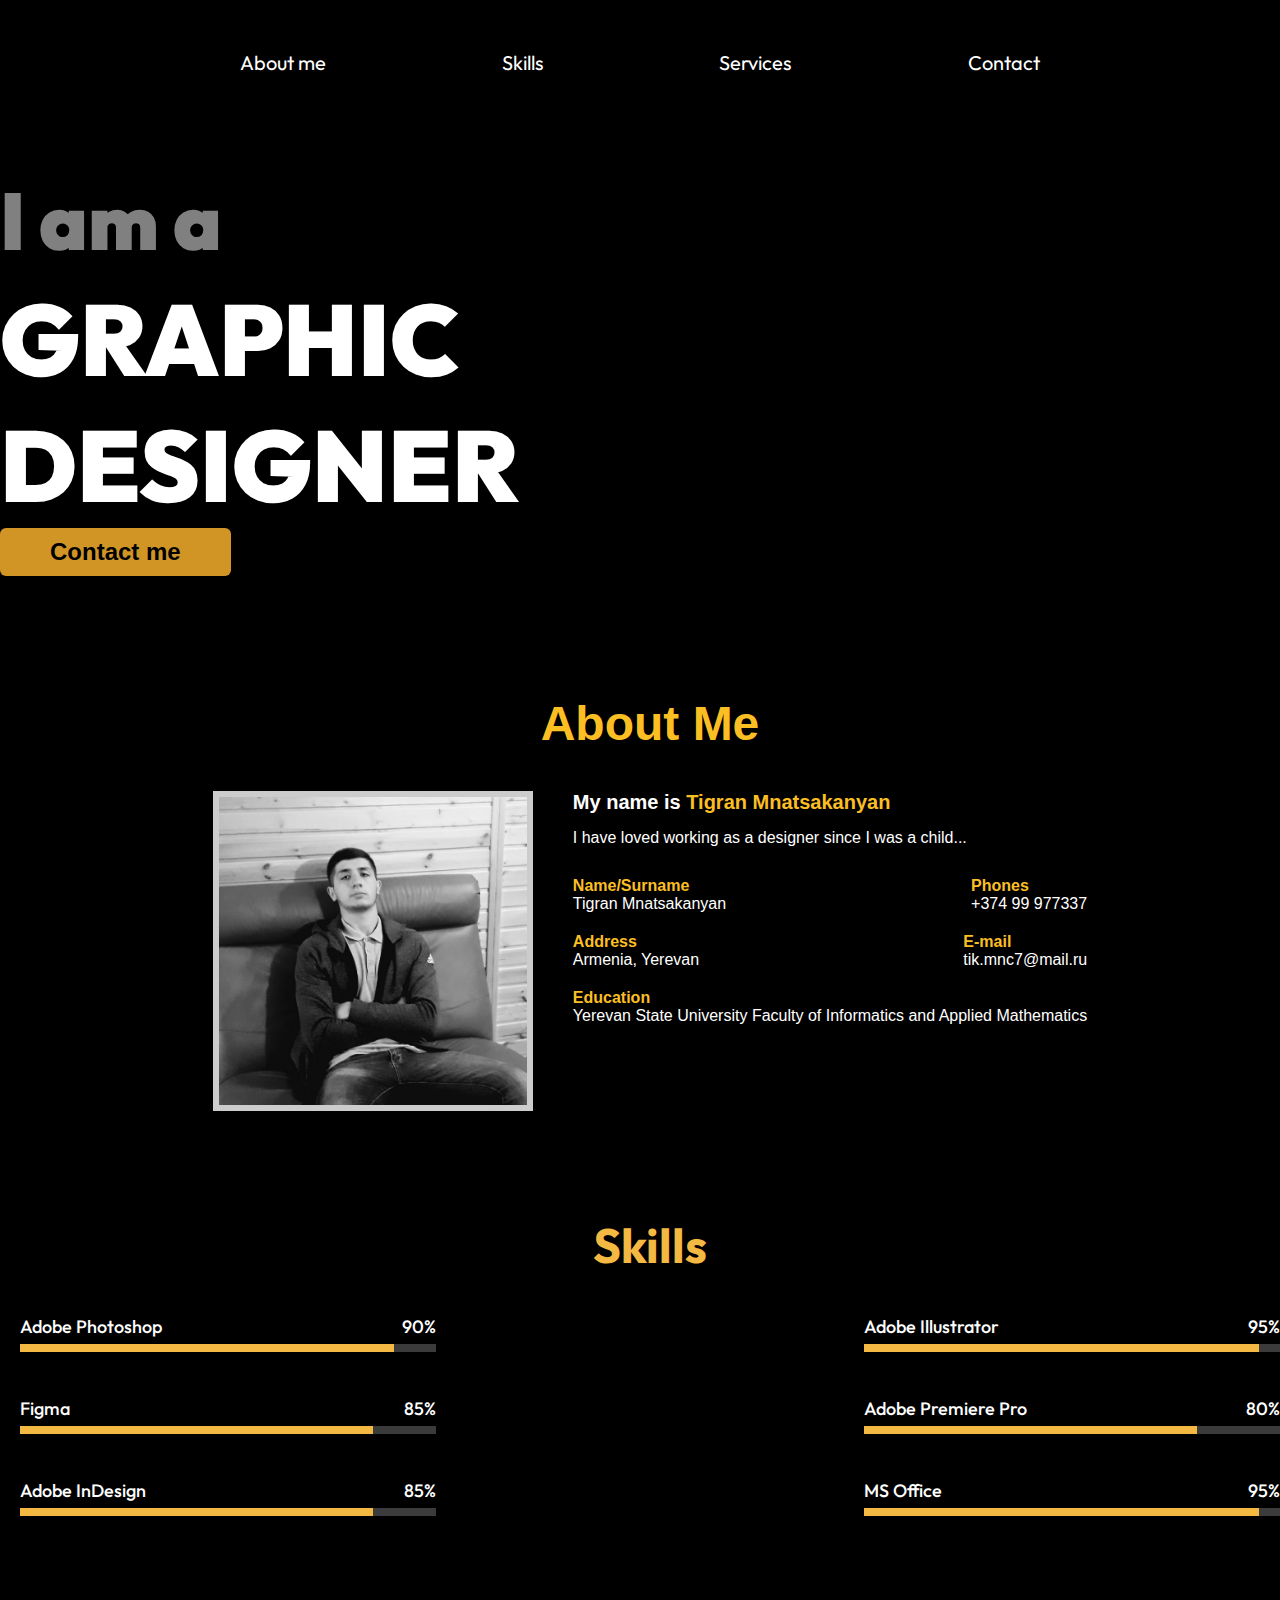
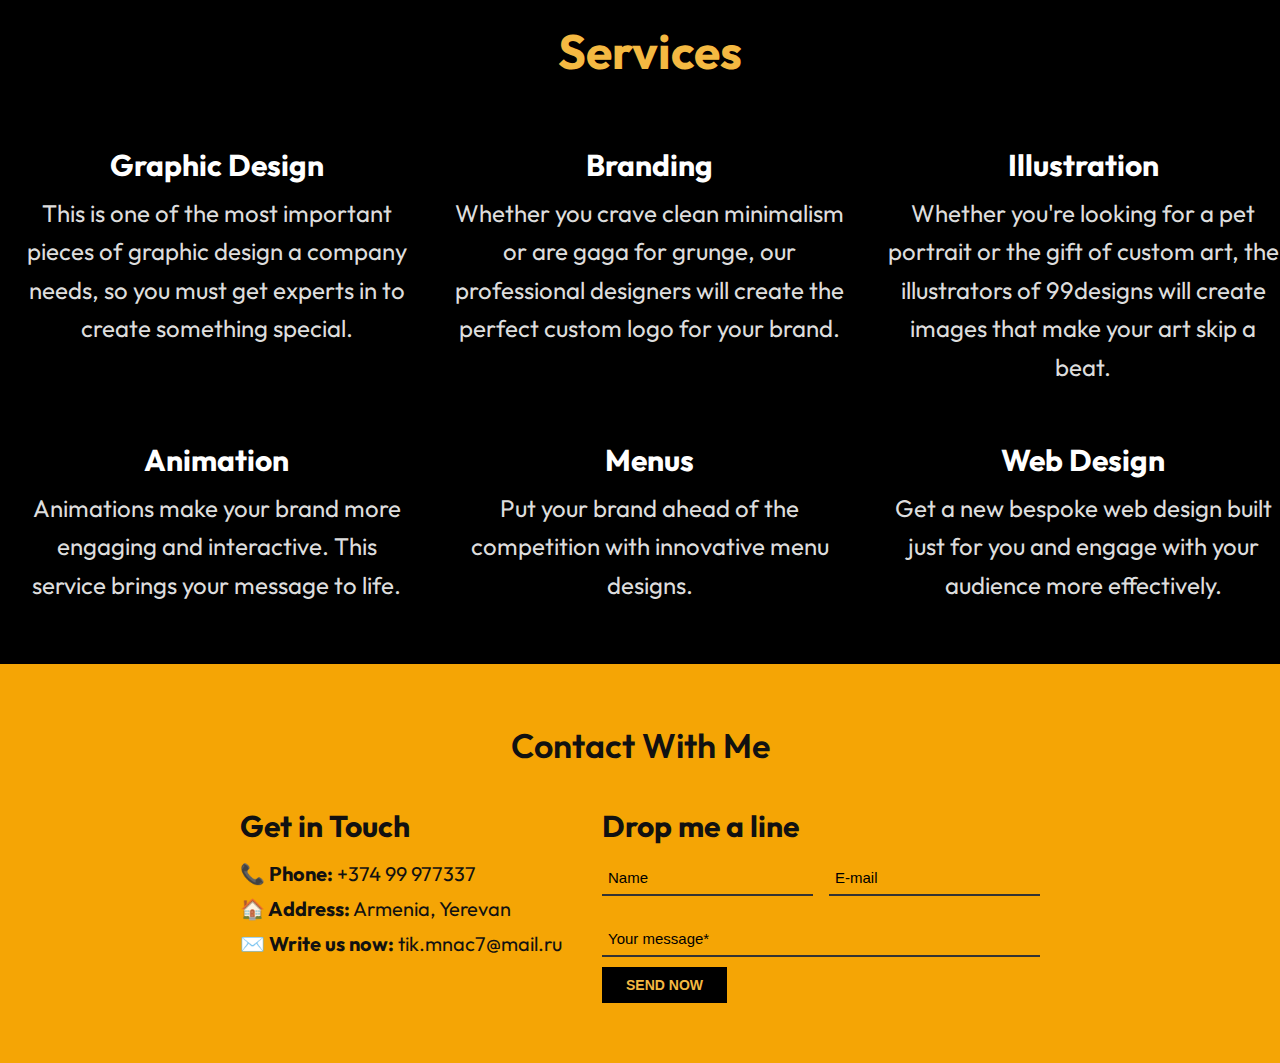
<file: index.html>
<!DOCTYPE html>
<html lang="en">
<head>
    <meta charset="UTF-8">
    <meta name="viewport" content="width=device-width, initial-scale=1.0">
    <title>portfolio</title>
    <link rel="stylesheet" href="css/main.css">
    <link rel="preconnect" href="https://fonts.googleapis.com">
<link rel="preconnect" href="https://fonts.gstatic.com" crossorigin>
<link href="https://fonts.googleapis.com/css2?family=Roboto:ital,wght@0,100..900;1,100..900&display=swap" rel="stylesheet">
<link href="https://fonts.googleapis.com/css2?family=Outfit:wght@400;600&display=swap" rel="stylesheet">
</head>
<body>
    
    <header class="header">

        <nav class="header__nav">
            <ul class="div_header">
                <li class="li_header"><a class="a_header" href="#about">About me</a></li>
                <li class="li_header"><a class="a_header" href="#skills">Skills</a></li>
                <li class="li_header"><a class="a_header" href="#services">Services</a></li>
                <li class="li_header"><a class="a_header" href="#contact">Contact</a></li>
            </ul>
        </nav>
        
    </header>

    <main class="main">
        <div class="container">

            <section class="hero" >
                    <div class="hero__content">
                        <p class="hero__content-text">
                            <span class="hero__content-span" >I am a</span> <br> GRAPHIC <br> DESIGNER
                        </p>
                    </div>
        
                    <button class="btn_underheader">Contact me</button>
    
            </section>
        
            <section class="about-me" id="about">  

                <h1 class="about-me__title">About Me</h1>
            
                <div class="about-me__container">
                    <div class="about-me__photo">
                    <img src="img/2046403964_huge.jpg" alt="">
                </div>

                <div class="about-me__info">

                    <h2 class="about-me__name">
                        My name is <span>Tigran Mnatsakanyan</span>
                    </h2>

                    <p class="about-me__description">
                        I have loved working as a designer since I was a child...
                    </p>
                    
                    <div class="about-me__details">

                        <div class="about-me__row">

                            <div>
                                <strong>Name/Surname</strong><br>
                                Tigran Mnatsakanyan
                            </div>

                            <div>
                                <strong>Phones</strong><br>
                                +374 99 977337
                            </div>
                    
                        </div>

                        <div class="about-me__row">

                            <div>
                                <strong>Address</strong><br>
                                Armenia, Yerevan
                            </div>

                            <div>
                                <strong>E-mail</strong><br>
                                tik.mnc7@mail.ru
                            </div>

                        </div>
                        
                        <div class="about-me__row">
                            <div style="width: 100%;">
                                <strong>Education</strong><br>
                                Yerevan State University Faculty of Informatics and Applied Mathematics
                            </div>
                        </div>
                    </div>
                </div>
            </section>

            <section class="skills" id="skills">

                <h2>Skills</h2>

                <div class="skills-grid">

                    <div class="skills__content">
                        <div class="skills__content-text">
                            <span>Adobe Photoshop</span>
                            <span>90%</span>
                        </div>

                        <div class="skills__content_line">
                            <div class="skills__content_line-fill" style="width: 90%"></div>
                        </div>
                    </div>
                
                    <div class="skills__content">
                        <div class="skills__content-text">
                            <span>Adobe Illustrator</span>
                            <span>95%</span>
                        </div>

                        <div class="skills__content_line">
                            <div class="skills__content_line-fill" style="width: 95%"></div>
                        </div>
                    </div>
                    
                    <div class="skills__content">

                        <div class="skills__content-text">
                            <span>Figma</span>
                            <span>85%</span>
                        </div>

                        <div class="skills__content_line">
                            <div class="skills__content_line-fill" style="width: 85%"></div>
                        </div>
                    </div>
                    
                    <div class="skills__content">
                        <div class="skills__content-text">
                            <span>Adobe Premiere Pro</span>
                            <span>80%</span>
                        </div>

                        <div class="skills__content_line">
                            <div class="skills__content_line-fill" style="width: 80%"></div>
                        </div>
                    </div>
                    
                    <div class="skills__content">
                        <div class="skills__content-text">
                            <span>Adobe InDesign</span>
                            <span>85%</span>
                        </div>

                        <div class="skills__content_line">
                            <div class="skills__content_line-fill" style="width: 85%"></div>
                        </div>
                    </div>
                    
                    <div class="skills__content">
                        <div class="skills__content-text">
                            <span>MS Office</span>
                            <span>95%</span>
                        </div>

                        <div class="skills__content_line">
                            <div class="skills__content_line-fill" style="width: 95%"></div>
                        </div>
                    </div>

                </div>
            </section>

            <section class="services" id="services">  

                <h2>Services</h2>

                <div class="services__content">

                    <div class="services__content-title">
                        <h3>Graphic Design</h3>
                        <p>This is one of the most important pieces of graphic design a company needs, so you must get experts in to create something special.</p>
                    </div>

                    <div class="services__content-title">
                        <h3>Branding</h3>
                        <p>Whether you crave clean minimalism or are gaga for grunge, our professional designers will create the perfect custom logo for your brand.</p>
                    </div>

                    <div class="services__content-title">
                        <h3>Illustration</h3>
                        <p>Whether you're looking for a pet portrait or the gift of custom art, the illustrators of 99designs will create images that make your art skip a beat.</p>
                    </div>

                    <div class="services__content-title">
                        <h3>Animation</h3>
                        <p>Animations make your brand more engaging and interactive. This service brings your message to life.</p>
                    </div>

                    <div class="services__content-title">
                        <h3>Menus</h3>
                        <p>Put your brand ahead of the competition with innovative menu designs.</p>
                    </div>

                    <div class="services__content-title">
                        <h3>Web Design</h3>
                        <p>Get a new bespoke web design built just for you and engage with your audience more effectively.</p>
                    </div>

                </div>
            </section>
            
        </div>
    </main>

    <footer class="footer" id="contact">
        <div class="footer__container">
            <h2>Contact With Me</h2>

            <div class="footer__content">

                <div class="footer__content-left">
                    <h3>Get in Touch</h3>
                    <p><strong>📞 Phone:</strong> +374 99 977337</p>
                    <p><strong>🏠 Address:</strong> Armenia, Yerevan</p>
                    <p><strong>✉️ Write us now:</strong> tik.mnac7@mail.ru</p>
                </div>

                <form class="footer__content-right">
                    <h3>Drop me a line</h3>

                    <div class="input-row">
                        <div class="input-group">
                            <input type="text" required  placeholder="Name"/>
                        </div>
                
                        <div class="input-group">
                            <input type="email" required placeholder="E-mail"/>
                        </div>

                    </div>

                    <div class="input-group full">
                        <input type="text" required  placeholder="Your message*">
                    </div>

                    <button type="submit">SEND NOW</button>
                </form>

            </div>
        </div>
    </footer>
    
</body>
</html>
</file>
<file: css/main.css>
body{
    background-color: black;
    font-family: 'Outfit', sans-serif;
}

* {
    padding: 0;
    margin: 0;
    box-sizing: border-box;
}

html {
    scroll-behavior: smooth;
}

::selection{
    color: blueviolet;
}

.main{
    width: 1300px;
    margin: 0 auto;
}

.header{
    width: 800px;
    height: 100px;
    margin: 0 auto;
}

.div_header{
    display: flex;
    align-items: center;
    justify-content: space-between;
    margin-top: 50px;
}

.a_header{
    font-size: 20px;
    color: #fff;
    text-decoration: none;
}

.a_header:hover{
    color: #fbbf24;
    transition: 1s;
}

.hero__content{
    color: #fff;
    font-size: 100px;
    font-weight: 900;
}

.hero__content-span{
    color: gray;
    font-size: 80px;
}

.btn_underheader {
    background-color: rgb(209, 149, 38);
    color: black;
    font-size: 24px;
    padding: 10px 50px;
    font-weight: 700;
    border: none;
    border-radius: 6px;
    cursor: pointer;
}



.about-me {
    padding: 60px ;
    color: #fff;
    font-family: 'Segoe UI', sans-serif;
    margin-top: 60px;
}

.about-me__title {
    text-align: center;
    font-size: 48px;
    color: #fbbf24; 
    margin-bottom: 40px;
}

.about-me__container {
    display: flex;
    justify-content: center;
    gap: 40px;
}

.about-me__photo {
    max-width: 320px;
}

.about-me__photo img {
    width: 100%;
    border: 6px solid #ccc;
}

.about-me__name {
    font-size: 20px;
    font-weight: bold;
    margin-bottom: 15px;
}

.about-me__name span {
    color: #fbbf24;
}

.about-me__description {
    font-size: 16px;
    margin-bottom: 30px;
}

.about-me__details .about-me__row {
    display: flex;
    justify-content: space-between;
    margin-bottom: 20px;
}

.about-me__details strong {
    color: #fbbf24;
    font-size: 16px;
}



.skills {
    max-width: 1300px;
    margin: auto;
    padding: 40px 20px;
    color: white;
}

.skills h2 {
    text-align: center;
    color: #f4b942;
    font-size: 48px;
    margin-bottom: 40px;
}

.skills-grid {
    display: flex;
    flex-wrap: wrap;
    justify-content: space-between;
    gap: 40px;
}

.skills__content {
    flex: 0 1 33%;
    position: relative;
}

.skills__content-text {
    display: flex;
    justify-content: space-between;
    align-items: center;
    margin-bottom: 6px;
}

.skills__content-text span {
    font-weight: 500;
    font-size: 18px;
}

.skills__content_line {
    background: #3b3b3b;
    height: 8px;
    overflow: hidden;
    margin-bottom: 5px;
}

.skills__content_line-fill {
    height: 100%;
    background-color: #f4b942;
}


.services {
    max-width: 1300px;
    margin: auto;
    padding: 60px 20px;
    color: white;
    text-align: center;
}

.services h2 {
    font-size: 48px;
    color: #f4b942;
    margin-bottom: 50px;
}

.services__content {
    display: grid;
    grid-template-columns: repeat(auto-fit, minmax(300px, 2fr));
    gap: 40px;
}

.services__content-title h3 {
    font-size: 30px;
    margin: 15px 0 10px;
    color: white;
    transition: 1s;
}

.services__content-title h3:hover{
    color: #fbbf24;
}

.services__content-title p {
    font-size: 24px;
    color: #ddd;
    line-height: 1.6;
}



.footer {
    background-color:#f5a505; /* персиковый цвет */
    width: 100%;
    padding: 60px 20px;
    color: #111;
}

.footer__container {
    max-width: 800px;
    margin: 0 auto;
}

.footer__container h2 {
    text-align: center;
    font-size: 34px;
    font-weight: 600;
    margin-bottom: 40px;
}

.footer__content {
    display: flex;
    flex-wrap: wrap;
    gap: 40px;
    justify-content: space-between;
}

.footer__content-left,
.footer__content-right{
    flex: 1 1 300px;
}

.footer__content-left h3,
.footer__content-right h3 {
    font-size: 30px;
    margin-bottom: 16px;
}

.footer__content-left p {
    font-size: 20px;
    margin-bottom: 10px;
}

.input-row {
    display: flex;
    gap: 16px;
    margin-bottom: 16px;
}

.input-group {
    flex: 1;
    display: flex;
    flex-direction: column;
}

.input-group
.full {
    width: 100%;
    margin-bottom: 20px;
}

.footer label {
    font-size: 14px;
    margin-bottom: 6px;
    font-weight: 600;
}


.footer input {
    padding: 8px 6px;
    border: none;
    border-bottom: 2px solid #333;
    background: transparent;
    font-size: 15px;
    color: #111;
    margin-bottom: 10px;
}
.footer input::placeholder{
    color: black;
}



.footer button {
    padding: 10px 24px;
    background-color: black;
    color: #f4b942;
    border: none;
    font-weight: bold;
    font-size: 14px;
    cursor: pointer;
    transition: ease-in 0.3s;
}

button:hover {
    background-color: #0d3f4c;
}
</file>
